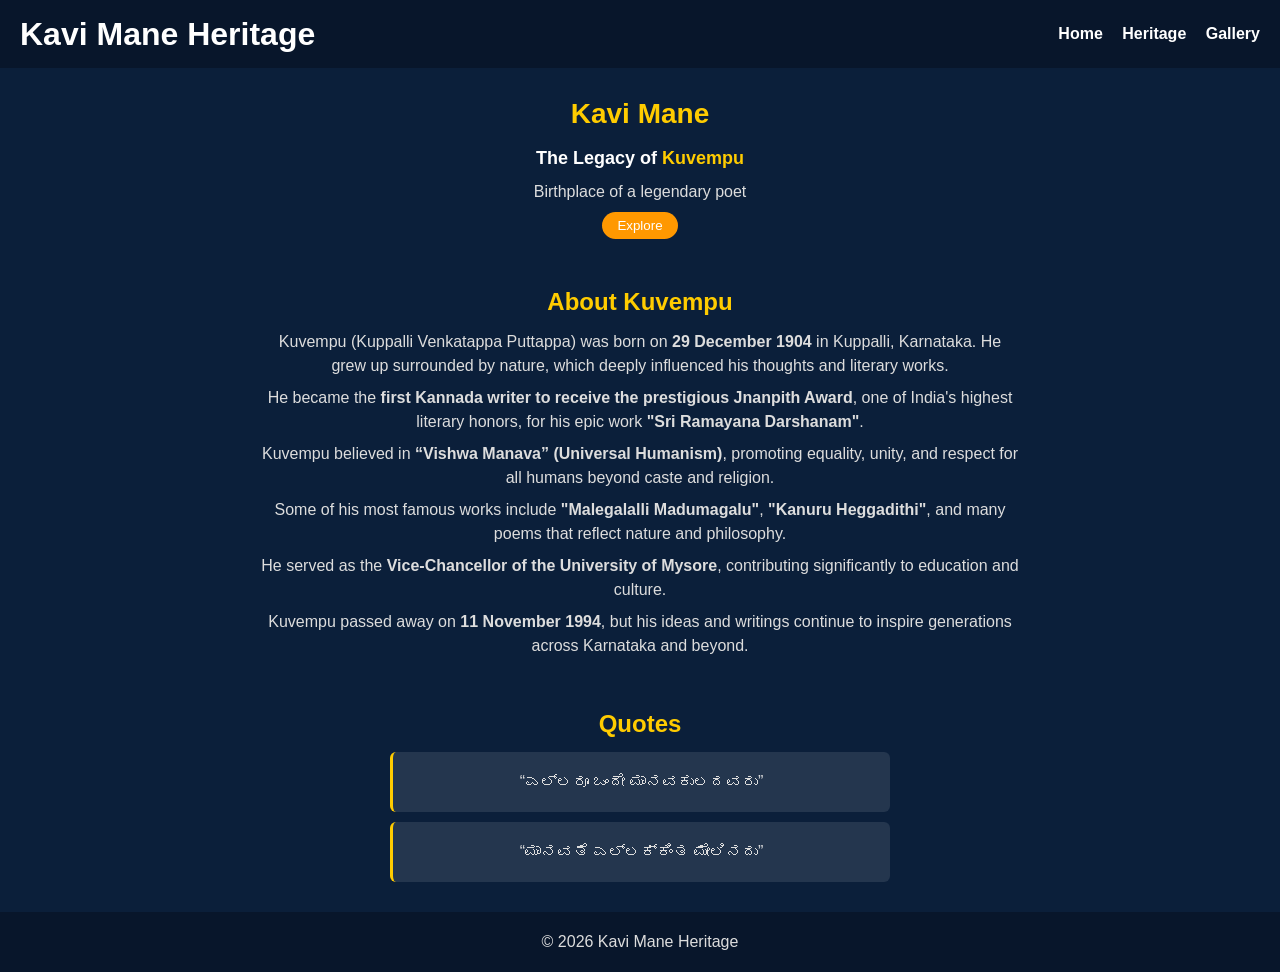
<file: index.html>
<!DOCTYPE html>
<html>
<head>
  <title>Kavi Mane Heritage</title>
  <link rel="stylesheet" href="style.css">
</head>

<body>

<header class="header">
  <h1>Kavi Mane Heritage</h1>
  <nav>
    <a href="#">Home</a>
    <a href="heritage.html">Heritage</a>
    <a href="gallery.html">Gallery</a>
  </nav>
</header>

<!-- COMPACT HERO -->
<section class="hero small-hero">
  <div class="hero-content">
    <h2>Kavi Mane</h2>
    <h3>The Legacy of <span class="highlight">Kuvempu</span></h3>
    <p>Birthplace of a legendary poet</p>

    <a href="heritage.html">
      <button>Explore</button>
    </a>
  </div>
</section>

<!-- ABOUT -->
<section class="section">
  <h2>About Kuvempu</h2>

  <p>
    Kuvempu (Kuppalli Venkatappa Puttappa) was born on 
    <b>29 December 1904</b> in Kuppalli, Karnataka. He grew up surrounded by nature,
    which deeply influenced his thoughts and literary works.
  </p>

  <p>
    He became the <b>first Kannada writer to receive the prestigious Jnanpith Award</b>,
    one of India's highest literary honors, for his epic work 
    <b>"Sri Ramayana Darshanam"</b>.
  </p>

  <p>
    Kuvempu believed in <b>“Vishwa Manava” (Universal Humanism)</b>, promoting equality,
    unity, and respect for all humans beyond caste and religion.
  </p>

  <p>
    Some of his most famous works include 
    <b>"Malegalalli Madumagalu"</b>, 
    <b>"Kanuru Heggadithi"</b>, and many poems that reflect nature and philosophy.
  </p>

  <p>
    He served as the <b>Vice-Chancellor of the University of Mysore</b>, contributing
    significantly to education and culture.
  </p>

  <p>
    Kuvempu passed away on <b>11 November 1994</b>, but his ideas and writings
    continue to inspire generations across Karnataka and beyond.
  </p>

</section>
<!-- QUOTES -->
<section class="section">
  <h2>Quotes</h2>

  <div class="quote-box">
    <p>“ಎಲ್ಲರೂ ಒಂದೇ ಮಾನವಕುಲದವರು”</p>
  </div>

  <div class="quote-box">
    <p>“ಮಾನವತೆ ಎಲ್ಲಕ್ಕಿಂತ ಮೇಲಿನದು”</p>
  </div>

</section>

<footer>
  <p>© 2026 Kavi Mane Heritage</p>
</footer>

</body>
</html>
</file>
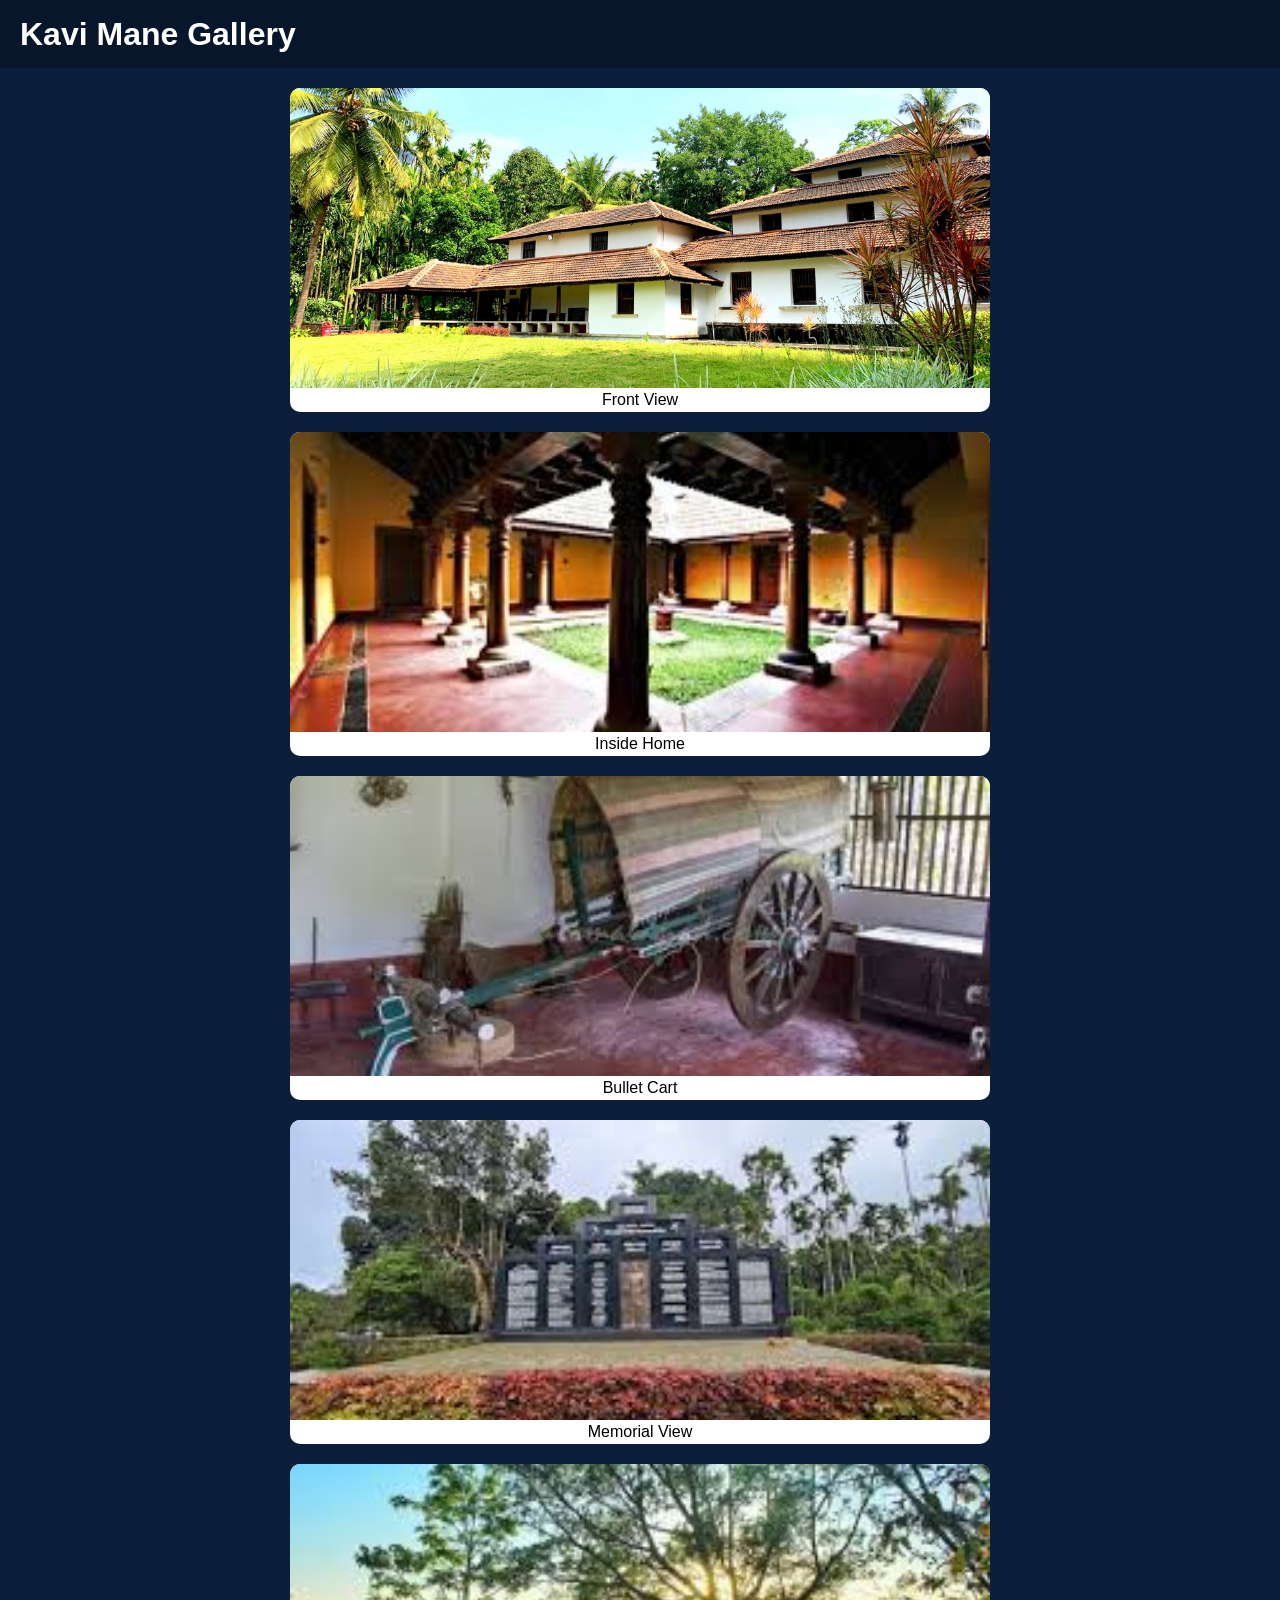
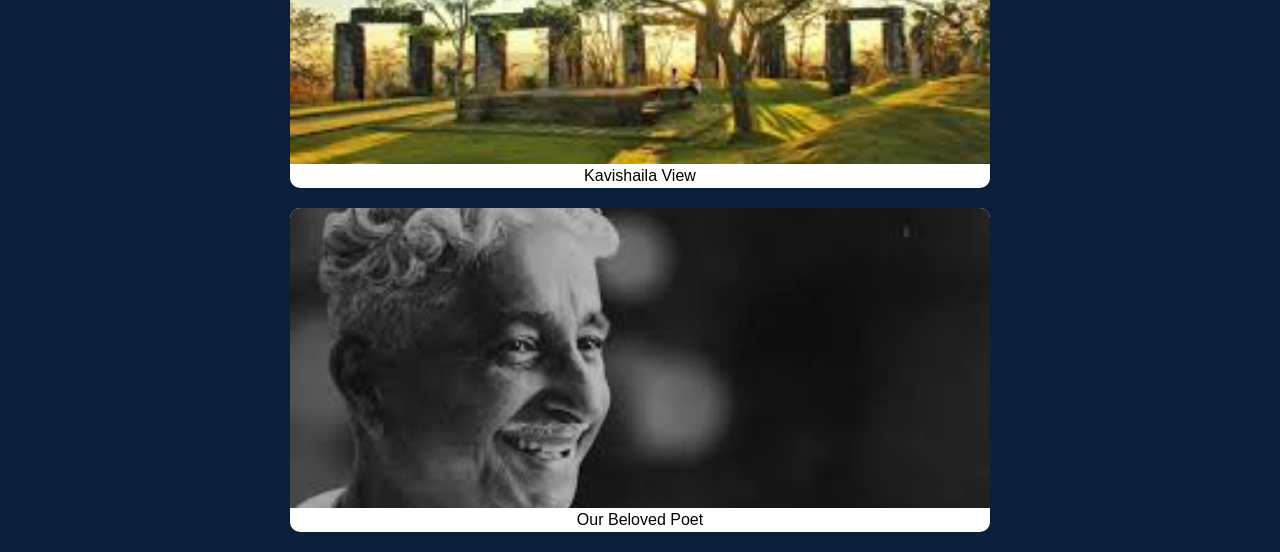
<file: gallery.html>
<!DOCTYPE html>
<html>
<head>
  <title>Gallery</title>
  <link rel="stylesheet" href="style.css">
</head>

<body>

<header class="header">
  <h1>Kavi Mane Gallery</h1>
</header>

<section class="section">

  <div class="gallery">

    <div class="card">
      <img src="kavimane.jpg">
      <div class ="overrlay-text">Front View</div>
    </div>

    <div class="card">
      <img src="kavimane2.jpg">
      <div class ="overrlay-text">Inside Home</div>
    </div>

    <div class="card">
      <img src="kavimane3.jpg">
      <div class ="overrlay-text">Bullet Cart</div>
    </div>

    <div class="card">
      <img src="kavimane4.jpg">
      <div class ="overrlay-text">Memorial View</div>
    </div>

    <div class="card">
      <img src="kavishaila.jpg">
      <div class ="overrlay-text">Kavishaila View</div>
    </div>

    <div class="card">
      <img src="Kuvempu.jpg">
      <div class ="overrlay-text">Our Beloved Poet</div>
    </div>

  </div>

</section>

</body>
</html>
</file>
<file: style.css>
/* RESET */
* {
  margin: 0;
  padding: 0;
  box-sizing: border-box;
}

/* BODY */
body {
  font-family: Arial, sans-serif;
  background: #0b1f3a;
  color: white;
  line-height: 1.5;
}

/* HEADER */
.header {
  background: #08162b;
  padding: 10px 20px;
  display: flex;
  justify-content: space-between;
  align-items: center;
}

/* NAV LINKS */
.header nav a {
  color: white;
  font-weight: bold;
  margin-left: 15px;
  text-decoration: none;
}

/* ACTIVE LINK (highlight page) */
.header nav a.active {
  color: #ffcc00;
  border-bottom: 2px solid #ffcc00;
}

/* HERO (COMPACT) */
.small-hero {
  padding: 25px 10px;
  text-align: center;
}

.hero-content h2 {
  font-size: 28px;
}

.hero-content h3 {
  font-size: 18px;
}

.highlight {
  color: #ffcc00;
}

/* TEXT */
p {
  margin: 8px 0;
  text-align: center;
  color: #ddd;
}

/* BUTTON */
button {
  padding: 6px 15px;
  background: #ff9800;
  border: none;
  color: white;
  border-radius: 20px;
  cursor: pointer;
}

button:hover {
  background: #e68900;
}

/* SECTION */
.section {
  padding: 20px;
  max-width: 800px;
  margin: auto;
  text-align: center;
}

/* HEADINGS */
h2 {
  margin-bottom: 10px;
  color: #ffcc00;
}

/* QUOTES */
.quote-box {
  background: rgba(255,255,255,0.1);
  margin: 10px auto;
  padding: 10px;
  max-width: 500px;
  border-left: 3px solid #ffcc00;
  border-radius: 6px;
}

/* 🔥 GALLERY (ONE BY ONE) */
.gallery {
  display: flex;
  flex-direction: column;
  gap: 20px;
  max-width: 700px;
  margin: auto;
}

/* CARD */
.card {
  background: white;
  color: black;
  border-radius: 10px;
  overflow: hidden;
}

/* 🔥 SAME SIZE IMAGES */
.card img {
  width: 100%;
  height: 300px;       /* FIXED SAME SIZE */
  object-fit: cover;   /* IMPORTANT */
  display: block;
}

/* TEXT UNDER IMAGE */
.card p {
  padding: 10px;
  font-size: 14px;
}

/* FOOTER */
footer {
  text-align: center;
  padding: 10px;
  background: #08162b;
  color: #aaa;
}

/* RESPONSIVE */
@media (max-width: 768px) {
  .hero-content h2 {
    font-size: 22px;
  }

  .hero-content h3 {
    font-size: 16px;
  }

  .gallery {
    max-width: 100%;
  }
}
</file>
